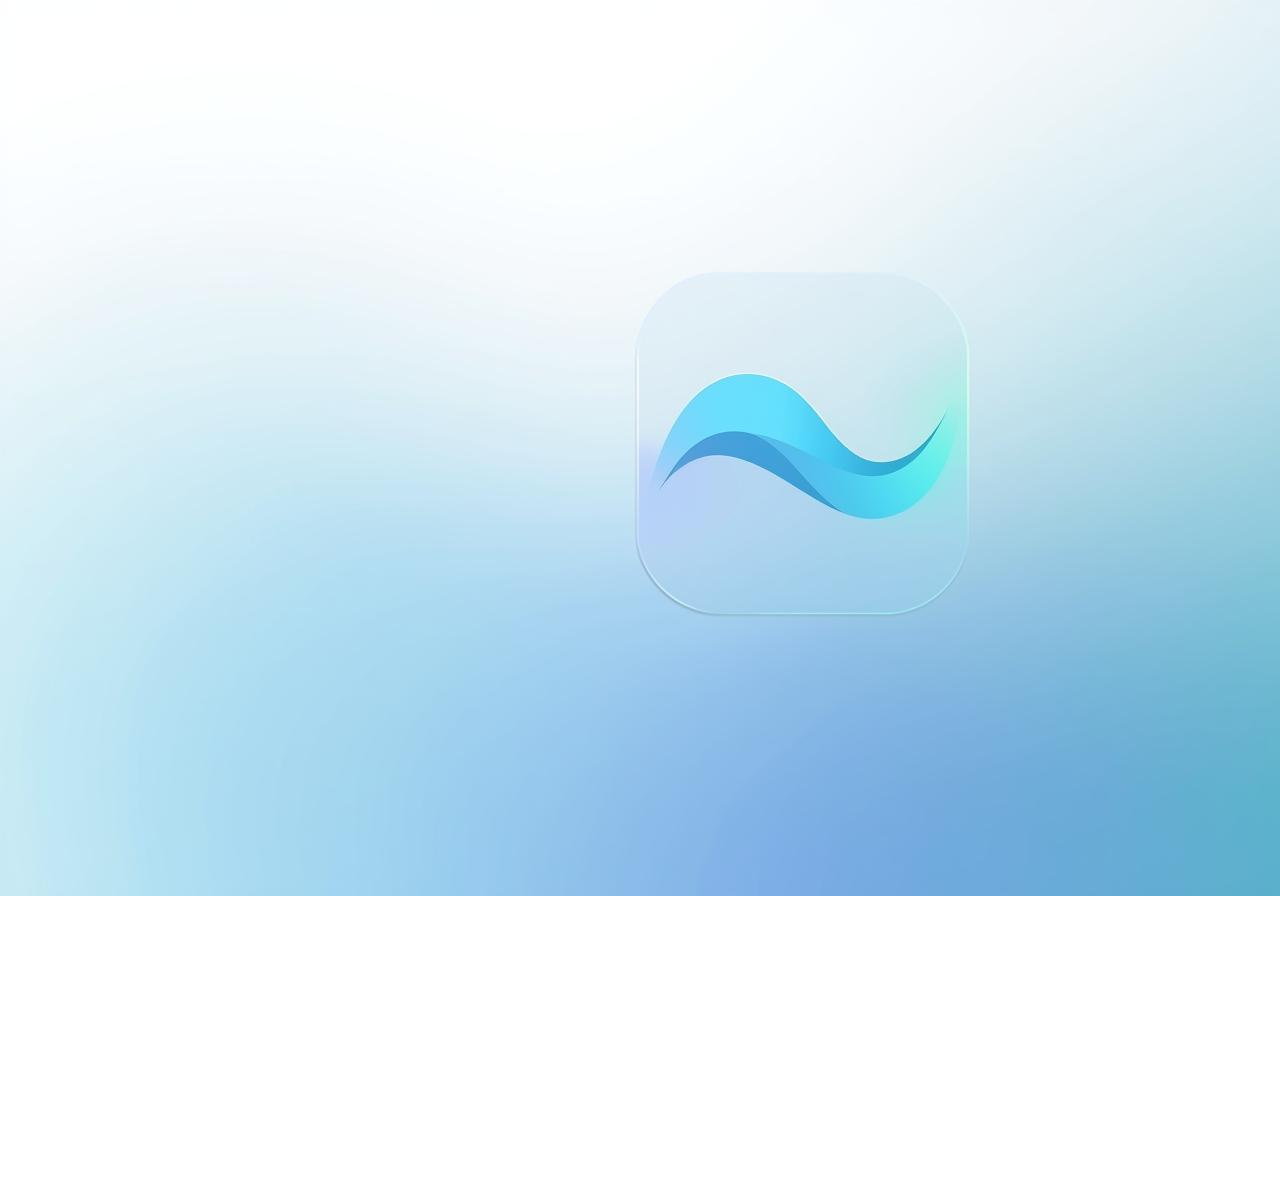
<file: index.html>
<!DOCTYPE html>
<html lang="en">
<head>
  <meta charset="UTF-8">
  <meta name="viewport" content="width=device-width, initial-scale=1.0, viewport-fit=cover">
  <meta name="theme-color" content="#0a92ff">
  <title>My Futuristic App</title>
  
  <link rel="manifest" href="manifest.json">
  <link href="https://fonts.googleapis.com/css2?family=Exo+2:wght@400;700&display=swap" rel="stylesheet">

  <!-- iOS PWA meta -->
  <meta name="apple-mobile-web-app-capable" content="yes">
  <meta name="apple-mobile-web-app-status-bar-style" content="black-translucent">
  <meta name="apple-mobile-web-app-title" content="FuturApp">
  <link rel="apple-touch-icon" href="icon-192.png">

  <link rel="stylesheet" href="style.css">
</head>
<body>
  <!-- Splash screen -->
  <div id="splash">
    <img src="icon-192.png" alt="App Icon" id="splash-icon">
  </div>

  <div id="app">
    <canvas id="bg"></canvas>

    <!-- Landing Page -->
    <div class="landing content">
      <h1>🚀 Welcome to the Future</h1>
      <p>This app will redefine the way you experience technology. Sleek, smooth, and groundbreaking.</p>
      <button id="enter-btn">Enter</button>
    </div>

    <!-- Main Page with Menus -->
    <div class="main content hidden">
      <nav id="nav-bar">
        <div class="dropdown">
          <button class="dropbtn">Menu 1</button>
          <div class="dropdown-content">
            <a href="#" data-target="panel1-1">Item 1</a>
            <a href="#" data-target="panel1-2">Item 2</a>
            <a href="#" data-target="panel1-3">Item 3</a>
            <a href="#" data-target="panel1-4">Item 4</a>
          </div>
        </div>
        <div class="dropdown">
          <button class="dropbtn">Menu 2</button>
          <div class="dropdown-content">
            <a href="#" data-target="panel2-1">Item 1</a>
            <a href="#" data-target="panel2-2">Item 2</a>
            <a href="#" data-target="panel2-3">Item 3</a>
            <a href="#" data-target="panel2-4">Item 4</a>
          </div>
        </div>
        <div class="dropdown">
          <button class="dropbtn">Menu 3</button>
          <div class="dropdown-content">
            <a href="#" data-target="panel3-1">Item 1</a>
            <a href="#" data-target="panel3-2">Item 2</a>
            <a href="#" data-target="panel3-3">Item 3</a>
            <a href="#" data-target="panel3-4">Item 4</a>
          </div>
        </div>
      </nav>

      <!-- Panels -->
      <div class="panel hidden" id="panel1-1"><button class="back-btn">&larr; Back</button><h2>Menu 1 - Item 1</h2><p>Placeholder content.</p></div>
      <div class="panel hidden" id="panel1-2"><button class="back-btn">&larr; Back</button><h2>Menu 1 - Item 2</h2><p>Placeholder content.</p></div>
      <div class="panel hidden" id="panel1-3"><button class="back-btn">&larr; Back</button><h2>Menu 1 - Item 3</h2><p>Placeholder content.</p></div>
      <div class="panel hidden" id="panel1-4"><button class="back-btn">&larr; Back</button><h2>Menu 1 - Item 4</h2><p>Placeholder content.</p></div>

      <div class="panel hidden" id="panel2-1"><button class="back-btn">&larr; Back</button><h2>Menu 2 - Item 1</h2><p>Placeholder content.</p></div>
      <div class="panel hidden" id="panel2-2"><button class="back-btn">&larr; Back</button><h2>Menu 2 - Item 2</h2><p>Placeholder content.</p></div>
      <div class="panel hidden" id="panel2-3"><button class="back-btn">&larr; Back</button><h2>Menu 2 - Item 3</h2><p>Placeholder content.</p></div>
      <div class="panel hidden" id="panel2-4"><button class="back-btn">&larr; Back</button><h2>Menu 2 - Item 4</h2><p>Placeholder content.</p></div>

      <div class="panel hidden" id="panel3-1"><button class="back-btn">&larr; Back</button><h2>Menu 3 - Item 1</h2><p>Placeholder content.</p></div>
      <div class="panel hidden" id="panel3-2"><button class="back-btn">&larr; Back</button><h2>Menu 3 - Item 2</h2><p>Placeholder content.</p></div>
      <div class="panel hidden" id="panel3-3"><button class="back-btn">&larr; Back</button><h2>Menu 3 - Item 3</h2><p>Placeholder content.</p></div>
      <div class="panel hidden" id="panel3-4"><button class="back-btn">&larr; Back</button><h2>Menu 3 - Item 4</h2><p>Placeholder content.</p></div>
    </div>
  </div>

  <script src="app.js"></script>
</body>
</html>
</file>
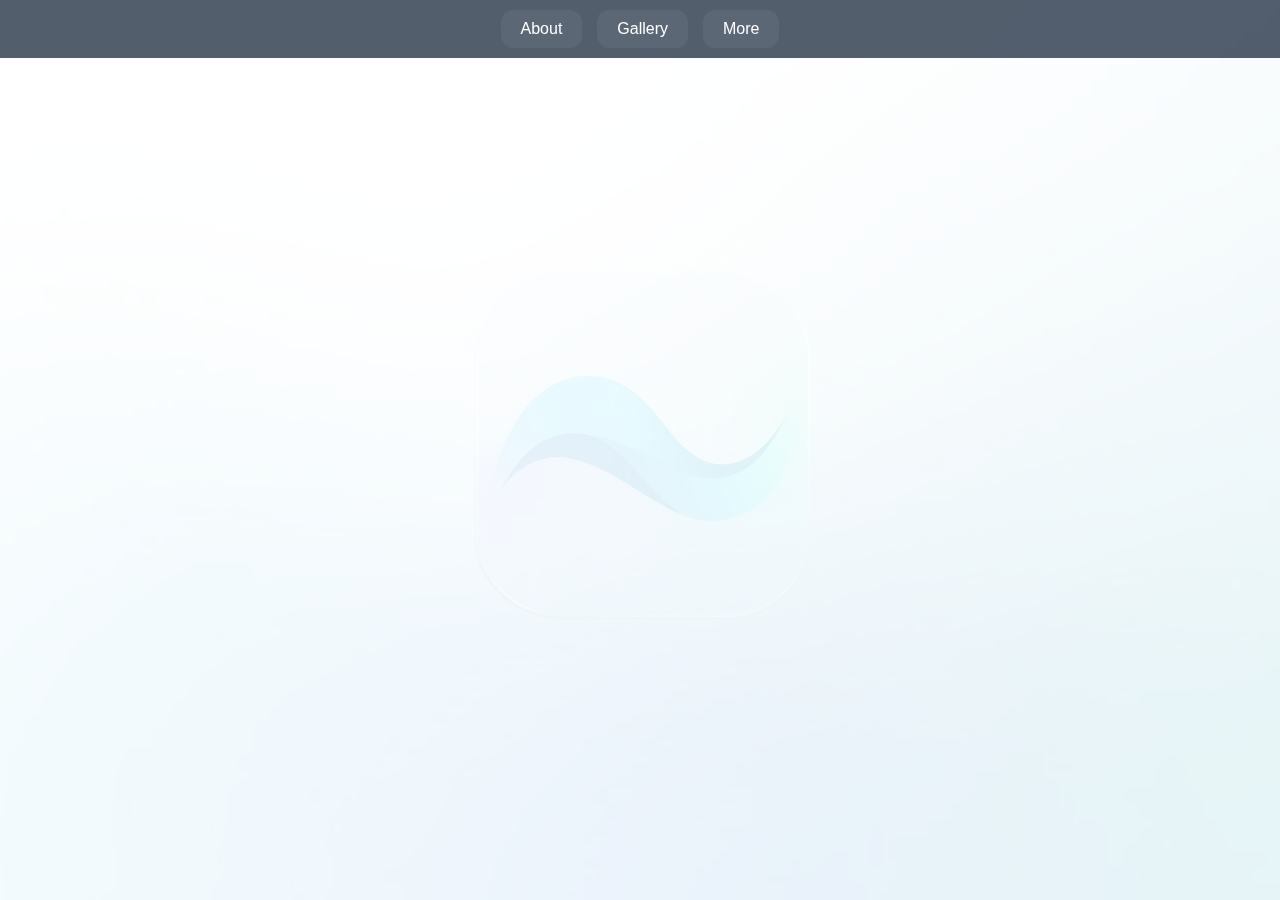
<file: home.html>
<!DOCTYPE html>
<html lang="en">
<head>
<meta charset="UTF-8">
<meta name="viewport" content="width=device-width, initial-scale=1.0, viewport-fit=cover">
<meta name="theme-color" content="#0a92ff">
<title>FuturApp</title>
<link rel="manifest" href="manifest.json">
<link href="https://fonts.googleapis.com/css2?family=Exo+2:wght@400;700&display=swap" rel="stylesheet">
<meta name="apple-mobile-web-app-capable" content="yes">
<meta name="apple-mobile-web-app-status-bar-style" content="black-translucent">
<link rel="apple-touch-icon" href="icon-192.png">
<link rel="stylesheet" href="style.css">
</head>
<body>
<div id="home">
  <div class="home-bg"></div>

  <nav id="nav-bar">
    <div class="dropdown">
      <button class="dropbtn">About</button>
      <div class="dropdown-content">
        <a href="#" data-target="panel-about">Overview</a>
        <a href="#" data-target="panel-history">History</a>
        <a href="#" data-target="panel-settings">Settings</a>
        <a href="#" data-target="panel-profile">Profile</a>
      </div>
    </div>
    <div class="dropdown">
      <button class="dropbtn">Gallery</button>
      <div class="dropdown-content">
        <a href="#" data-target="panel-gallery">Images</a>
        <a href="#" data-target="panel-favorites">Favorites</a>
        <a href="#" data-target="panel-help">Help/FAQ</a>
        <a href="#" data-target="panel-contact">Contact</a>
      </div>
    </div>
    <div class="dropdown">
      <button class="dropbtn">More</button>
      <div class="dropdown-content">
        <a href="#" data-target="panel-feature1">Feature 1</a>
        <a href="#" data-target="panel-feature2">Feature 2</a>
        <a href="#" data-target="panel-feature3">Feature 3</a>
        <a href="#" data-target="panel-feature4">Feature 4</a>
      </div>
    </div>
  </nav>

  <!-- Panels -->
  <div class="panel hidden" id="panel-about"><button class="back-btn">&larr; Back</button><h2>About</h2><p>Placeholder: App overview content here.</p></div>
  <div class="panel hidden" id="panel-history"><button class="back-btn">&larr; Back</button><h2>History</h2><p>Placeholder: App history or version info.</p></div>
  <div class="panel hidden" id="panel-settings"><button class="back-btn">&larr; Back</button><h2>Settings</h2><p>Placeholder: Settings options.</p></div>
  <div class="panel hidden" id="panel-profile"><button class="back-btn">&larr; Back</button><h2>Profile</h2><p>Placeholder: User profile info.</p></div>

  <div class="panel hidden" id="panel-gallery"><button class="back-btn">&larr; Back</button><h2>Gallery</h2><p>Placeholder: Images or media gallery.</p></div>
  <div class="panel hidden" id="panel-favorites"><button class="back-btn">&larr; Back</button><h2>Favorites</h2><p>Placeholder: Favorite items or content.</p></div>
  <div class="panel hidden" id="panel-help"><button class="back-btn">&larr; Back</button><h2>Help / FAQ</h2><p>Placeholder: Instructions or FAQ content.</p></div>
  <div class="panel hidden" id="panel-contact"><button class="back-btn">&larr; Back</button><h2>Contact</h2><p>Placeholder: Contact info or form.</p></div>

  <div class="panel hidden" id="panel-feature1"><button class="back-btn">&larr; Back</button><h2>Feature 1</h2><p>Placeholder content.</p></div>
  <div class="panel hidden" id="panel-feature2"><button class="back-btn">&larr; Back</button><h2>Feature 2</h2><p>Placeholder content.</p></div>
  <div class="panel hidden" id="panel-feature3"><button class="back-btn">&larr; Back</button><h2>Feature 3</h2><p>Placeholder content.</p></div>
  <div class="panel hidden" id="panel-feature4"><button class="back-btn">&larr; Back</button><h2>Feature 4</h2><p>Placeholder content.</p></div>
</div>

<script src="app.js"></script>
</body>
</html>
</file>
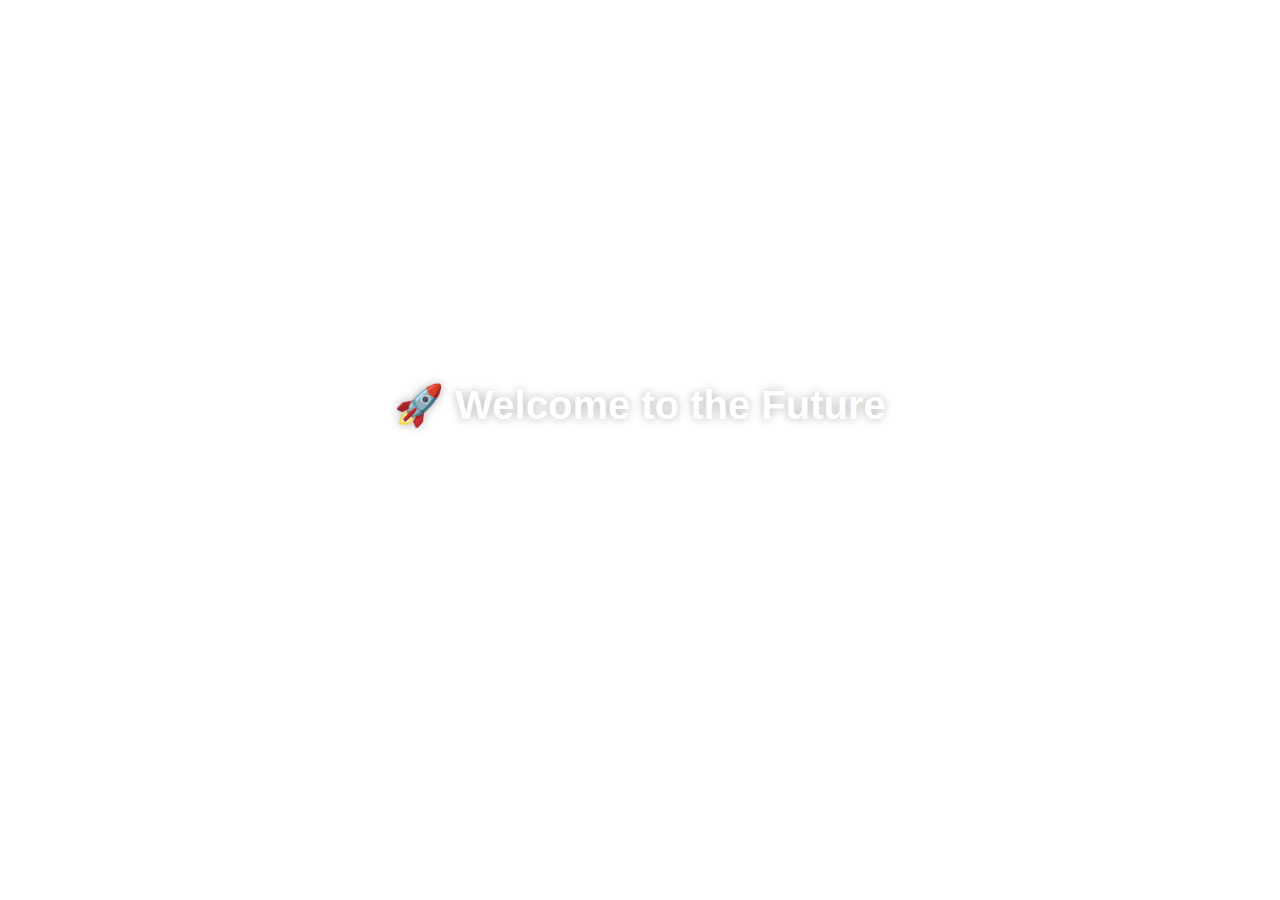
<file: landing.html>
<!DOCTYPE html>
<html lang="en">
<head>
<meta charset="UTF-8">
<meta name="viewport" content="width=device-width, initial-scale=1.0, viewport-fit=cover">
<meta name="theme-color" content="#0a92ff">
<title>Welcome FuturApp</title>
<link rel="manifest" href="manifest.json">
<link href="https://fonts.googleapis.com/css2?family=Exo+2:wght@400;700&display=swap" rel="stylesheet">
<meta name="apple-mobile-web-app-capable" content="yes">
<meta name="apple-mobile-web-app-status-bar-style" content="black-translucent">
<link rel="apple-touch-icon" href="icon-192.png">
<link rel="stylesheet" href="style.css">
</head>
<body>
<div id="landing" class="content show">
  <h1>🚀 Welcome to the Future</h1>
  <p>This app will redefine your digital experience with smooth, futuristic design.</p>
  <div class="landing-buttons">
    <button id="enter-btn">Enter App</button>
    <button id="installBtn">Install App</button>
  </div>
  <div id="installInstructions" class="hidden">
    <p>For best experience: Tap Share → Add to Home Screen (iOS) / Menu → Add to Home Screen (Android)</p>
  </div>
</div>
<script src="app.js"></script>
</body>
</html>
</file>
<file: style.css>
* { margin:0; padding:0; box-sizing:border-box; }
body, html { height:100%; font-family:'Exo 2', sans-serif; overflow:hidden; }

/* Landing page */
#landing { position:absolute; top:50%; left:50%; transform:translate(-50%,-50%); text-align:center; color:white; max-width:90%; transition:opacity 1s; }
.hidden { display:none; }
button { padding:12px 28px; font-size:16px; border-radius:12px; border:1px solid rgba(255,255,255,0.3); background:rgba(255,255,255,0.05); color:white; cursor:pointer; transition:all 0.3s; }
button:hover { background:rgba(255,255,255,0.25); box-shadow:0 0 15px rgba(0,255,255,0.2); transform:scale(1.05);}
h1 { font-size:2.5rem; text-shadow:0 0 10px rgba(0,0,0,0.3); margin-bottom:1rem; }
p { font-size:1.2rem; margin:0.5rem 0; }

/* Home page background */
.home-bg { position:absolute; inset:0; background:url('icon-512.png') center center/cover no-repeat; opacity:0.15; z-index:-1; }

/* Nav bar */
#nav-bar { display:flex; justify-content:center; gap:15px; position:fixed; top:0; left:0; width:100%; padding:10px 0; background:rgba(10,25,47,0.7); z-index:10; backdrop-filter:blur(8px);}
.dropdown { position:relative; display:inline-block; }
.dropbtn { background:rgba(255,255,255,0.05); color:white; padding:10px 20px; border-radius:12px; border:none; cursor:pointer; }
.dropbtn:hover { background:rgba(255,255,255,0.25); box-shadow:0 0 10px rgba(0,255,255,0.2); }
.dropdown-content { display:none; position:absolute; background:rgba(0,0,0,0.8); min-width:160px; border-radius:10px; flex-direction:column; z-index:20;}
.dropdown-content a { color:white; padding:10px 16px; text-decoration:none; display:block; transition:all 0.3s;}
.dropdown-content a:hover { background:rgba(0,255,255,0.2);}
.dropdown:hover .dropdown-content { display:flex; flex-direction:column; }

/* Panels */
.panel { position:absolute; top:50%; left:50%; transform:translate(-50%,-50%); max-width:90%; padding:20px; background:rgba(10,25,47,0.85); border-radius:20px; box-shadow:0 0 20px rgba(0,255,255,0.2); text-align:center; opacity:0; transition:opacity 0.5s ease; }
.panel.show { opacity:1; }
.back-btn { position:absolute; top:15px; left:15px; }

/* Install prompt */
#installPrompt { position:fixed; bottom:30px; left:50%; transform:translateX(-50%); background:rgba(10,25,47,0.9); padding:15px 25px; border-radius:12px; display:flex; gap:10px; z-index:50; }
#installPrompt button { cursor:pointer; }
</file>
